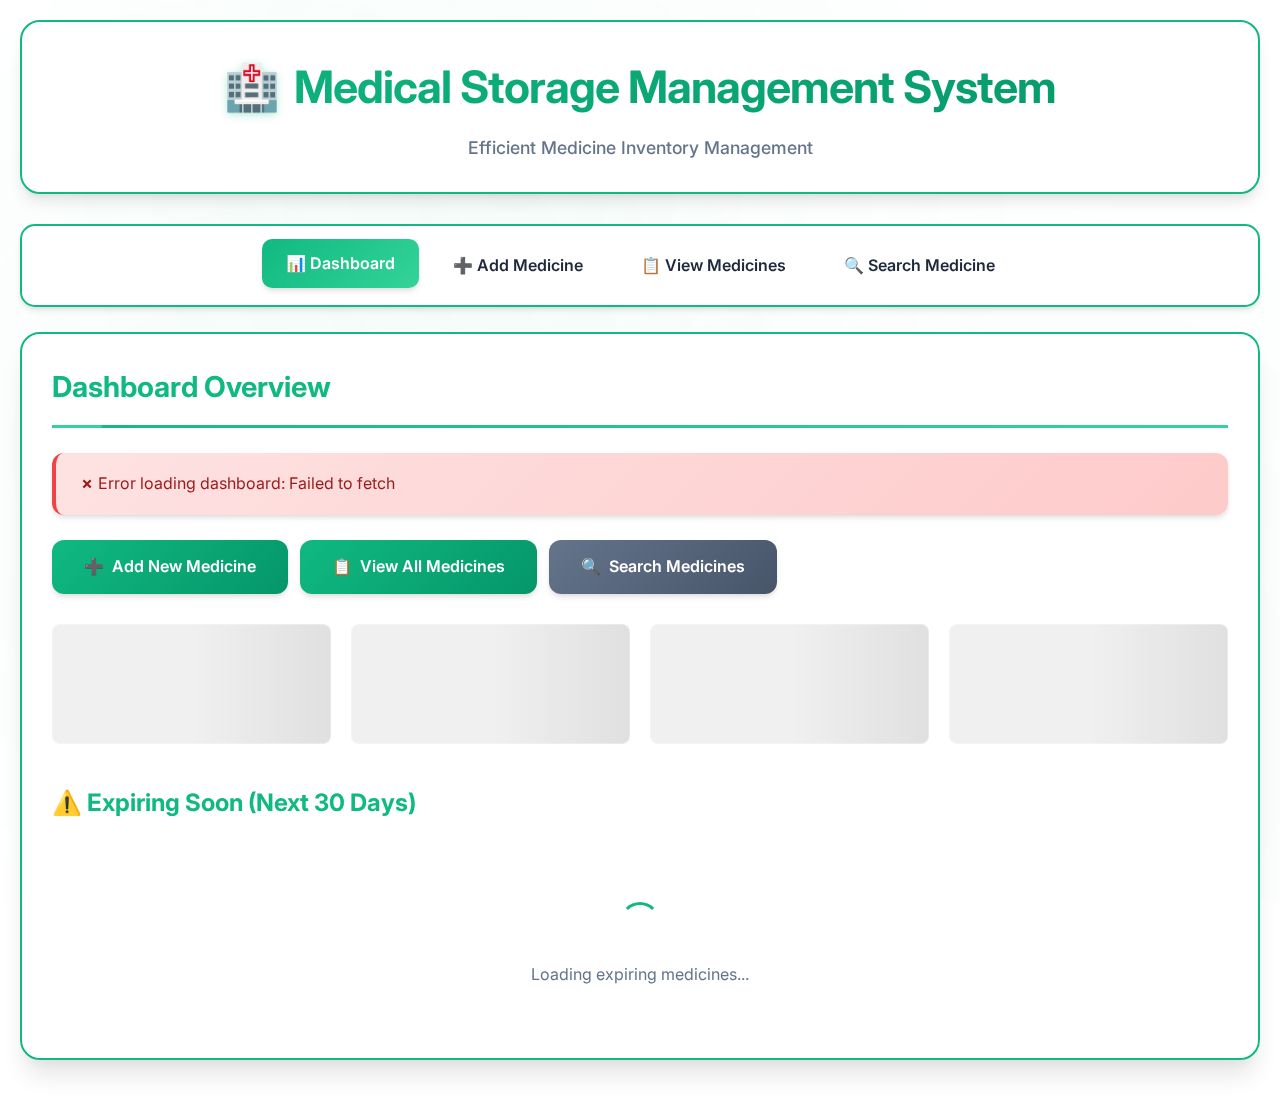
<file: Prototype/Prototype 1/frontend/index.html>
<!DOCTYPE html>
<html lang="en">
<head>
    <meta charset="UTF-8">
    <meta name="viewport" content="width=device-width, initial-scale=1.0">
    <title>Medical Storage Management System - Dashboard</title>
    <link rel="stylesheet" href="css/style.css">
    <link rel="preconnect" href="https://fonts.googleapis.com">
    <link rel="preconnect" href="https://fonts.gstatic.com" crossorigin>
    <link href="https://fonts.googleapis.com/css2?family=Inter:wght@400;500;600;700&display=swap" rel="stylesheet">
</head>
<body>
    <div class="container">
        <header>
            <h1>Medical Storage Management System</h1>
            <p>Efficient Medicine Inventory Management</p>
        </header>

        <nav>
            <ul>
                <li><a href="index.html" class="active">📊 Dashboard</a></li>
                <li><a href="add_medicine.html">➕ Add Medicine</a></li>
                <li><a href="view_medicines.html">📋 View Medicines</a></li>
                <li><a href="search_medicine.html">🔍 Search Medicine</a></li>
            </ul>
        </nav>

        <div class="card">
            <h2>Dashboard Overview</h2>
            <div id="alert" class="alert"></div>
            
            <div class="action-buttons">
                <a href="add_medicine.html" class="btn btn-primary">
                    <span>➕</span> Add New Medicine
                </a>
                <a href="view_medicines.html" class="btn btn-success">
                    <span>📋</span> View All Medicines
                </a>
                <a href="search_medicine.html" class="btn btn-secondary">
                    <span>🔍</span> Search Medicines
                </a>
            </div>

            <div id="stats" style="margin-top: 30px; display: grid; grid-template-columns: repeat(auto-fit, minmax(220px, 1fr)); gap: 20px;">
                <div class="stat-card skeleton" style="height: 120px;"></div>
                <div class="stat-card skeleton" style="height: 120px;"></div>
                <div class="stat-card skeleton" style="height: 120px;"></div>
                <div class="stat-card skeleton" style="height: 120px;"></div>
            </div>

            <div style="margin-top: 40px;">
                <h3 style="color: var(--primary-color); margin-bottom: 20px; font-size: 1.5em; font-weight: 700;">
                    ⚠️ Expiring Soon (Next 30 Days)
                </h3>
                <div id="expiring-medicines">
                    <div class="loading">
                        <div class="spinner"></div>
                        <p>Loading expiring medicines...</p>
                    </div>
                </div>
            </div>
        </div>
    </div>

    <script src="js/app.js"></script>
    <script>
        // Load dashboard statistics with animations
        async function loadDashboard() {
            try {
                const medicines = await fetchMedicines();
                const expiringResponse = await fetch(`${API_BASE_URL}/medicines/expiring?days=30`);
                const expiringMedicines = expiringResponse.ok ? await expiringResponse.json() : [];

                // Calculate statistics
                const totalMedicines = medicines.length;
                const totalQuantity = medicines.reduce((sum, m) => sum + parseInt(m.quantity || 0), 0);
                const totalValue = medicines.reduce((sum, m) => sum + (parseFloat(m.price || 0) * parseInt(m.quantity || 0)), 0);
                const lowStock = medicines.filter(m => parseInt(m.quantity || 0) < 50).length;

                // Display stats with animation
                const statsHTML = `
                    <div class="stat-card" style="animation-delay: 0.1s;">
                        <h3 style="color: var(--primary-color);">${totalMedicines}</h3>
                        <p>Total Medicines</p>
                    </div>
                    <div class="stat-card" style="animation-delay: 0.2s;">
                        <h3 style="color: var(--success-color);">${totalQuantity.toLocaleString()}</h3>
                        <p>Total Quantity</p>
                    </div>
                    <div class="stat-card" style="animation-delay: 0.3s;">
                        <h3 style="color: var(--warning-color);">${formatCurrency(totalValue)}</h3>
                        <p>Inventory Value</p>
                    </div>
                    <div class="stat-card" style="animation-delay: 0.4s;">
                        <h3 style="color: var(--danger-color);">${lowStock}</h3>
                        <p>Low Stock Items</p>
                    </div>
                `;
                
                document.getElementById('stats').innerHTML = statsHTML;

                // Display expiring medicines
                const expiringDiv = document.getElementById('expiring-medicines');
                if (expiringMedicines.length > 0) {
                    expiringDiv.innerHTML = '<div class="table-container">' + 
                        '<table><thead><tr><th>ID</th><th>Name</th><th>Company</th><th>Exp Date</th><th>Days Left</th><th>Quantity</th><th>Actions</th></tr></thead><tbody>';
                    
                    expiringMedicines.forEach((medicine, index) => {
                        const daysUntilExpiry = medicine.days_until_expiry || 0;
                        const expiryClass = daysUntilExpiry < 0 ? 'expired' : 'expiring-soon';
                        
                        expiringDiv.querySelector('tbody').innerHTML += `
                            <tr style="animation-delay: ${index * 0.1}s;">
                                <td>${medicine.medicine_id}</td>
                                <td><strong>${escapeHtml(medicine.name)}</strong></td>
                                <td>${escapeHtml(medicine.company)}</td>
                                <td class="${expiryClass}">${formatDate(medicine.exp_date)}</td>
                                <td class="${expiryClass}">${daysUntilExpiry} days</td>
                                <td>${medicine.quantity}</td>
                                <td>
                                    <button class="btn btn-warning" onclick="editMedicine(${medicine.medicine_id})" style="padding: 6px 12px; font-size: 12px;">Edit</button>
                                </td>
                            </tr>
                        `;
                    });
                    
                    expiringDiv.innerHTML += '</tbody></table></div>';
                } else {
                    expiringDiv.innerHTML = '<div class="empty-state"><p style="padding: 30px; color: var(--success-color); font-size: 1.1em; font-weight: 600;">✅ No medicines expiring in the next 30 days! All good!</p></div>';
                }
            } catch (error) {
                console.error('Error loading dashboard:', error);
                showAlert('Error loading dashboard: ' + error.message, 'error');
            }
        }

        loadDashboard();
    </script>
</body>
</html>
</file>
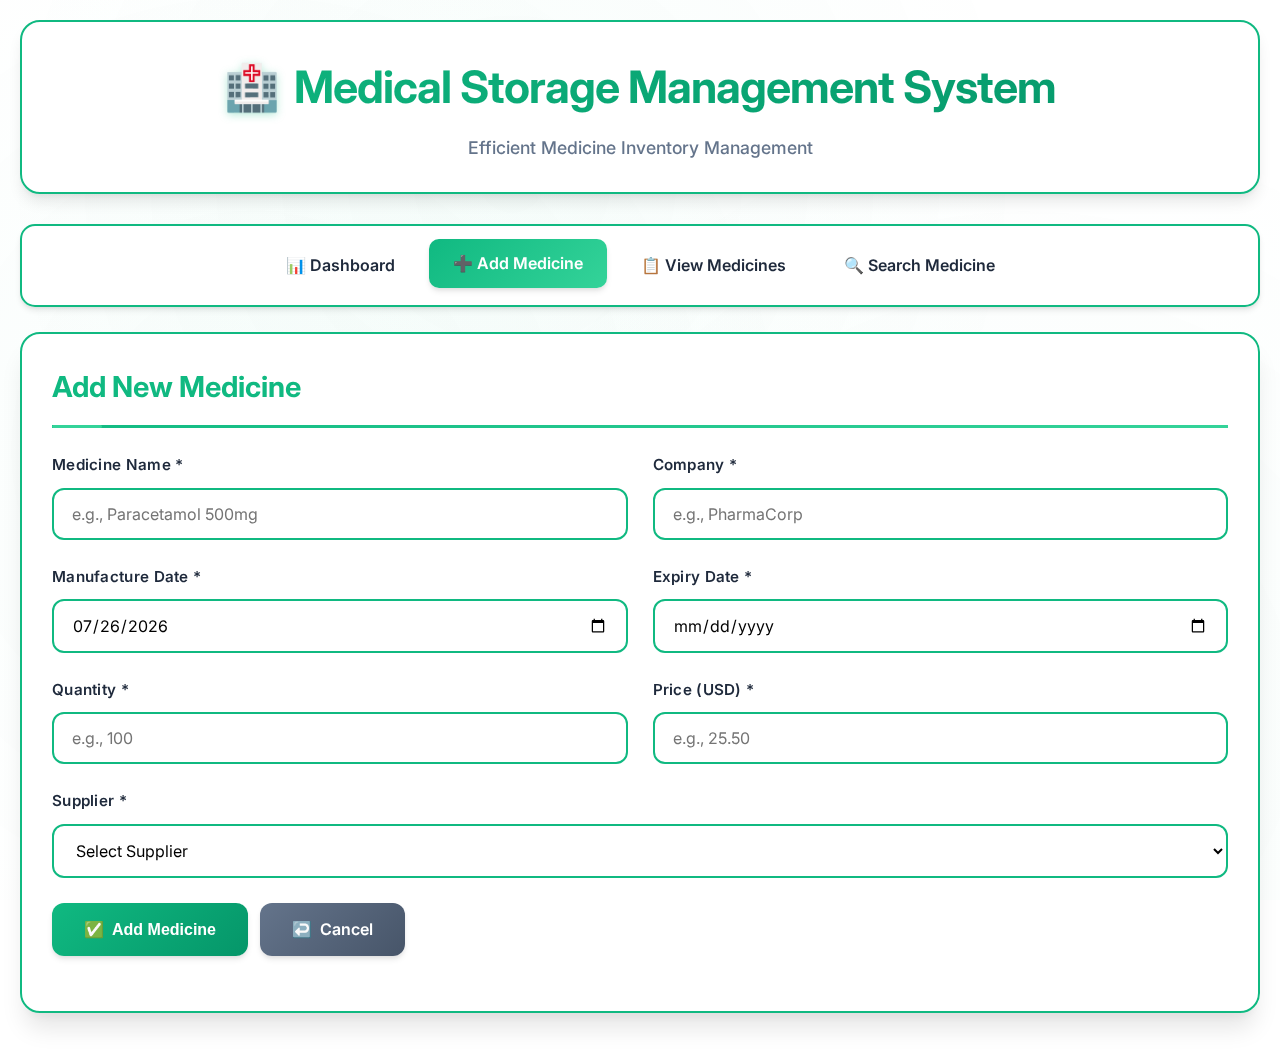
<file: Prototype/Prototype 1/frontend/add_medicine.html>
<!DOCTYPE html>
<html lang="en">
<head>
    <meta charset="UTF-8">
    <meta name="viewport" content="width=device-width, initial-scale=1.0">
    <title>Add Medicine - Medical Storage Management System</title>
    <link rel="stylesheet" href="css/style.css">
    <link rel="preconnect" href="https://fonts.googleapis.com">
    <link rel="preconnect" href="https://fonts.gstatic.com" crossorigin>
    <link href="https://fonts.googleapis.com/css2?family=Inter:wght@400;500;600;700&display=swap" rel="stylesheet">
</head>
<body>
    <div class="container">
        <header>
            <h1>Medical Storage Management System</h1>
            <p>Efficient Medicine Inventory Management</p>
        </header>

        <nav>
            <ul>
                <li><a href="index.html">📊 Dashboard</a></li>
                <li><a href="add_medicine.html" class="active">➕ Add Medicine</a></li>
                <li><a href="view_medicines.html">📋 View Medicines</a></li>
                <li><a href="search_medicine.html">🔍 Search Medicine</a></li>
            </ul>
        </nav>

        <div class="card">
            <h2>Add New Medicine</h2>
            <div id="alert" class="alert"></div>

            <form id="medicineForm">
                <div class="form-row">
                    <div class="form-group">
                        <label for="name">Medicine Name *</label>
                        <input type="text" id="name" name="name" required placeholder="e.g., Paracetamol 500mg">
                    </div>
                    <div class="form-group">
                        <label for="company">Company *</label>
                        <input type="text" id="company" name="company" required placeholder="e.g., PharmaCorp">
                    </div>
                </div>

                <div class="form-row">
                    <div class="form-group">
                        <label for="mfg_date">Manufacture Date *</label>
                        <input type="date" id="mfg_date" name="mfg_date" required>
                    </div>
                    <div class="form-group">
                        <label for="exp_date">Expiry Date *</label>
                        <input type="date" id="exp_date" name="exp_date" required>
                    </div>
                </div>

                <div class="form-row">
                    <div class="form-group">
                        <label for="quantity">Quantity *</label>
                        <input type="number" id="quantity" name="quantity" min="0" required placeholder="e.g., 100">
                    </div>
                    <div class="form-group">
                        <label for="price">Price (USD) *</label>
                        <input type="number" id="price" name="price" min="0" step="0.01" required placeholder="e.g., 25.50">
                    </div>
                </div>

                <div class="form-group">
                    <label for="supplier_id">Supplier *</label>
                    <select id="supplier_id" name="supplier_id" required>
                        <option value="">Loading suppliers...</option>
                    </select>
                </div>

                <div class="action-buttons">
                    <button type="submit" class="btn btn-primary" id="submitBtn">
                        <span>✅</span> Add Medicine
                    </button>
                    <a href="view_medicines.html" class="btn btn-secondary">
                        <span>↩️</span> Cancel
                    </a>
                </div>
            </form>
        </div>
    </div>

    <script src="js/app.js"></script>
    <script>
        const supplierSelect = document.getElementById('supplier_id');
        const submitBtn = document.getElementById('submitBtn');
        
        // Load suppliers on page load
        populateSupplierDropdown(supplierSelect);

        // Set today's date as default for manufacture date
        const today = new Date().toISOString().split('T')[0];
        document.getElementById('mfg_date').max = today;
        document.getElementById('mfg_date').valueAsDate = new Date();
        
        // Set minimum expiry date
        const tomorrow = new Date();
        tomorrow.setDate(tomorrow.getDate() + 1);
        document.getElementById('exp_date').min = tomorrow.toISOString().split('T')[0];

        // Handle form submission
        document.getElementById('medicineForm').addEventListener('submit', async (e) => {
            e.preventDefault();
            
            if (!validateMedicineForm(e.target)) {
                return;
            }

            const originalBtnHTML = submitBtn.innerHTML;
            submitBtn.innerHTML = '<span>⏳</span> Adding...';
            submitBtn.disabled = true;

            const formData = {
                name: document.getElementById('name').value.trim(),
                company: document.getElementById('company').value.trim(),
                mfg_date: document.getElementById('mfg_date').value,
                exp_date: document.getElementById('exp_date').value,
                quantity: parseInt(document.getElementById('quantity').value),
                price: parseFloat(document.getElementById('price').value),
                supplier_id: parseInt(document.getElementById('supplier_id').value)
            };

            try {
                await addMedicine(formData);
                showAlert('Medicine added successfully!', 'success');
                e.target.reset();
                setTimeout(() => {
                    window.location.href = 'view_medicines.html';
                }, 1500);
            } catch (error) {
                showAlert('Error: ' + error.message, 'error');
                submitBtn.innerHTML = originalBtnHTML;
                submitBtn.disabled = false;
            }
        });
    </script>
</body>
</html>
</file>
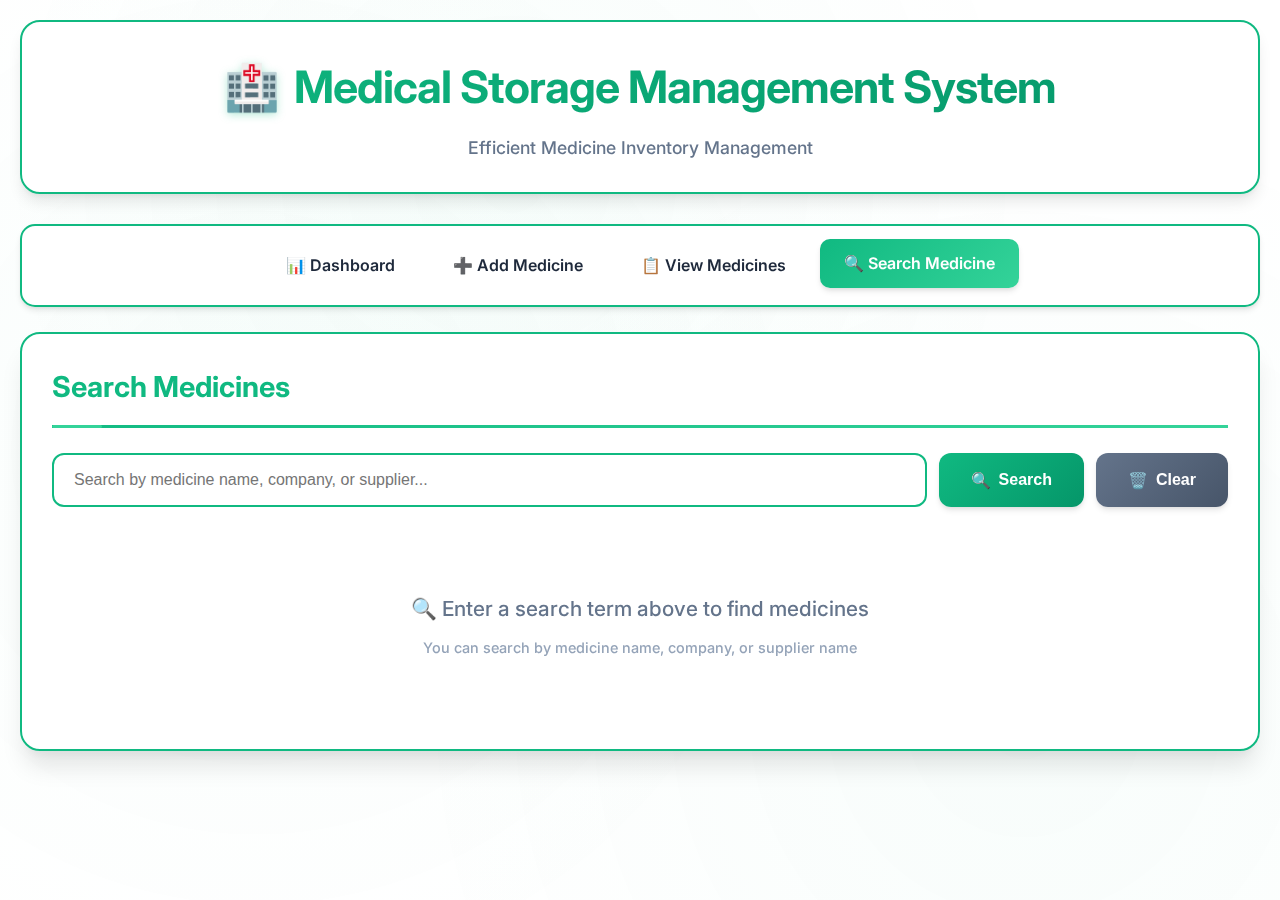
<file: Prototype/Prototype 1/frontend/search_medicine.html>
<!DOCTYPE html>
<html lang="en">
<head>
    <meta charset="UTF-8">
    <meta name="viewport" content="width=device-width, initial-scale=1.0">
    <title>Search Medicine - Medical Storage Management System</title>
    <link rel="stylesheet" href="css/style.css">
    <link rel="preconnect" href="https://fonts.googleapis.com">
    <link rel="preconnect" href="https://fonts.gstatic.com" crossorigin>
    <link href="https://fonts.googleapis.com/css2?family=Inter:wght@400;500;600;700&display=swap" rel="stylesheet">
</head>
<body>
    <div class="container">
        <header>
            <h1>Medical Storage Management System</h1>
            <p>Efficient Medicine Inventory Management</p>
        </header>

        <nav>
            <ul>
                <li><a href="index.html">📊 Dashboard</a></li>
                <li><a href="add_medicine.html">➕ Add Medicine</a></li>
                <li><a href="view_medicines.html">📋 View Medicines</a></li>
                <li><a href="search_medicine.html" class="active">🔍 Search Medicine</a></li>
            </ul>
        </nav>

        <div class="card">
            <h2>Search Medicines</h2>
            <div id="alert" class="alert"></div>

            <div class="search-box">
                <input type="text" id="searchInput" placeholder="Search by medicine name, company, or supplier..." onkeyup="handleSearch()">
                <button onclick="performSearch()" class="btn btn-primary" id="searchBtn">
                    <span>🔍</span> Search
                </button>
                <button onclick="clearSearch()" class="btn btn-secondary">
                    <span>🗑️</span> Clear
                </button>
            </div>

            <div id="search-results">
                <div class="empty-state">
                    <p>🔍 Enter a search term above to find medicines</p>
                    <p style="font-size: 0.9em; margin-top: 10px; color: #94a3b8;">You can search by medicine name, company, or supplier name</p>
                </div>
            </div>
        </div>
    </div>

    <script src="js/app.js"></script>
    <script>
        let searchTimeout;
        
        function handleSearch() {
            const input = document.getElementById('searchInput');
            
            // Clear previous timeout
            clearTimeout(searchTimeout);
            
            // Wait for user to stop typing (500ms delay)
            searchTimeout = setTimeout(() => {
                if (input.value.trim().length >= 2) {
                    performSearch();
                } else if (input.value.trim().length === 0) {
                    clearSearch();
                }
            }, 500);
        }

        async function performSearch() {
            const query = document.getElementById('searchInput').value.trim();
            const resultsDiv = document.getElementById('search-results');
            const searchBtn = document.getElementById('searchBtn');

            if (!query) {
                resultsDiv.innerHTML = `
                    <div class="empty-state">
                        <p>🔍 Enter a search term to find medicines</p>
                    </div>
                `;
                return;
            }

            const originalBtnHTML = searchBtn.innerHTML;
            searchBtn.innerHTML = '<span>⏳</span> Searching...';
            searchBtn.disabled = true;

            try {
                showLoading('search-results');
                const medicines = await searchMedicines(query);
                
                if (medicines.length === 0) {
                    resultsDiv.innerHTML = `
                        <div class="empty-state">
                            <p>📭 No medicines found for "${escapeHtml(query)}"</p>
                            <p style="font-size: 0.9em; margin-top: 10px; color: #94a3b8;">Try a different search term</p>
                        </div>
                    `;
                } else {
                    renderMedicineTable(medicines, 'search-results');
                    showAlert(`Found ${medicines.length} medicine(s)`, 'success');
                }
            } catch (error) {
                resultsDiv.innerHTML = `
                    <div class="empty-state">
                        <p>❌ Error searching medicines. Please try again.</p>
                    </div>
                `;
            } finally {
                searchBtn.innerHTML = originalBtnHTML;
                searchBtn.disabled = false;
            }
        }

        function clearSearch() {
            document.getElementById('searchInput').value = '';
            document.getElementById('search-results').innerHTML = `
                <div class="empty-state">
                    <p>🔍 Enter a search term above to find medicines</p>
                    <p style="font-size: 0.9em; margin-top: 10px; color: #94a3b8;">You can search by medicine name, company, or supplier name</p>
                </div>
            `;
        }

        // Allow Enter key to trigger search
        document.getElementById('searchInput').addEventListener('keypress', function(e) {
            if (e.key === 'Enter') {
                e.preventDefault();
                performSearch();
            }
        });
    </script>
</body>
</html>
</file>
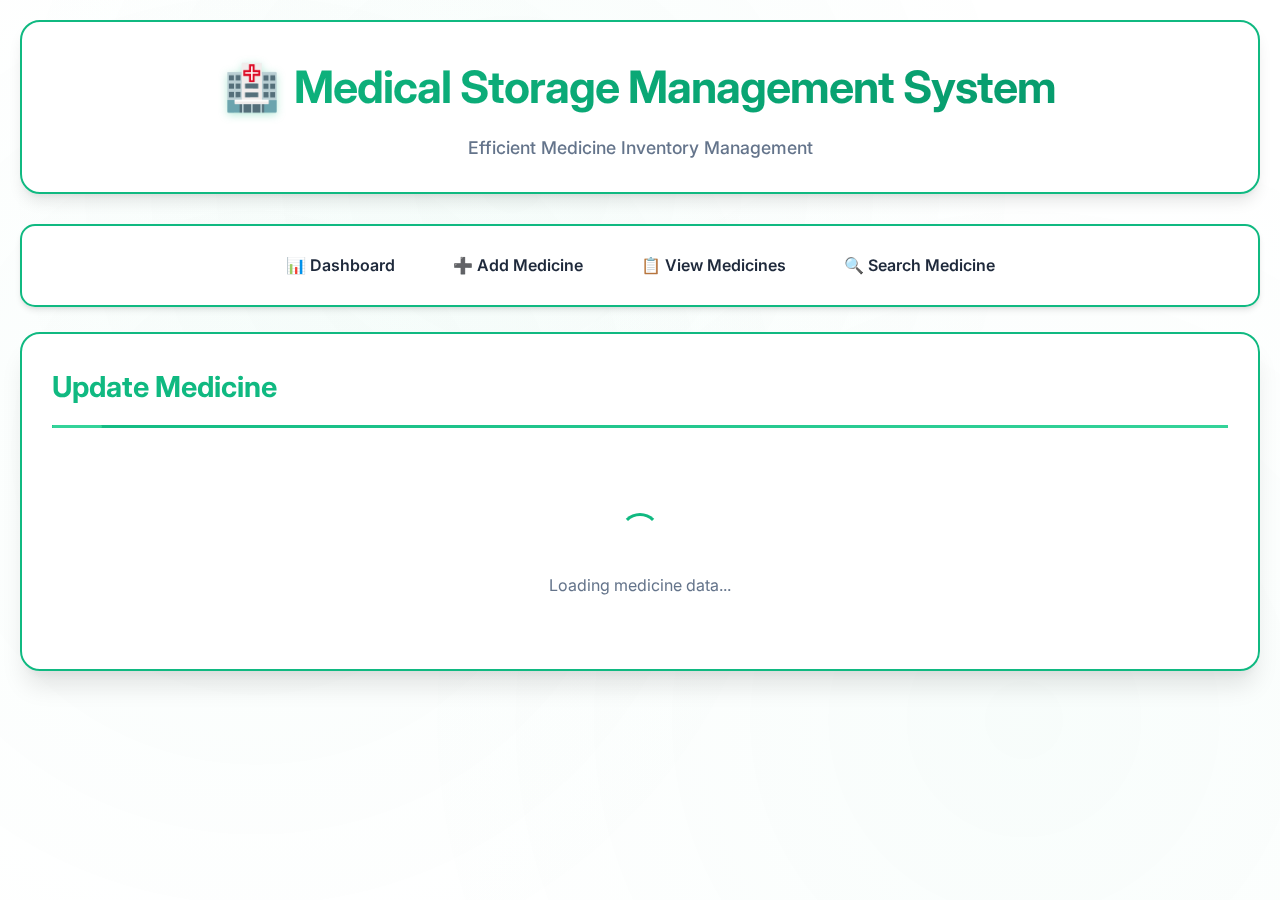
<file: Prototype/Prototype 1/frontend/update_medicine.html>
<!DOCTYPE html>
<html lang="en">
<head>
    <meta charset="UTF-8">
    <meta name="viewport" content="width=device-width, initial-scale=1.0">
    <title>Update Medicine - Medical Storage Management System</title>
    <link rel="stylesheet" href="css/style.css">
    <link rel="preconnect" href="https://fonts.googleapis.com">
    <link rel="preconnect" href="https://fonts.gstatic.com" crossorigin>
    <link href="https://fonts.googleapis.com/css2?family=Inter:wght@400;500;600;700&display=swap" rel="stylesheet">
</head>
<body>
    <div class="container">
        <header>
            <h1>Medical Storage Management System</h1>
            <p>Efficient Medicine Inventory Management</p>
        </header>

        <nav>
            <ul>
                <li><a href="index.html">📊 Dashboard</a></li>
                <li><a href="add_medicine.html">➕ Add Medicine</a></li>
                <li><a href="view_medicines.html">📋 View Medicines</a></li>
                <li><a href="search_medicine.html">🔍 Search Medicine</a></li>
            </ul>
        </nav>

        <div class="card">
            <h2>Update Medicine</h2>
            <div id="alert" class="alert"></div>

            <div id="loading" class="loading">
                <div class="spinner"></div>
                <p>Loading medicine data...</p>
            </div>

            <form id="medicineForm" style="display: none;">
                <div class="form-row">
                    <div class="form-group">
                        <label for="name">Medicine Name *</label>
                        <input type="text" id="name" name="name" required placeholder="e.g., Paracetamol 500mg">
                    </div>
                    <div class="form-group">
                        <label for="company">Company *</label>
                        <input type="text" id="company" name="company" required placeholder="e.g., PharmaCorp">
                    </div>
                </div>

                <div class="form-row">
                    <div class="form-group">
                        <label for="mfg_date">Manufacture Date *</label>
                        <input type="date" id="mfg_date" name="mfg_date" required>
                    </div>
                    <div class="form-group">
                        <label for="exp_date">Expiry Date *</label>
                        <input type="date" id="exp_date" name="exp_date" required>
                    </div>
                </div>

                <div class="form-row">
                    <div class="form-group">
                        <label for="quantity">Quantity *</label>
                        <input type="number" id="quantity" name="quantity" min="0" required placeholder="e.g., 100">
                    </div>
                    <div class="form-group">
                        <label for="price">Price (USD) *</label>
                        <input type="number" id="price" name="price" min="0" step="0.01" required placeholder="e.g., 25.50">
                    </div>
                </div>

                <div class="form-group">
                    <label for="supplier_id">Supplier *</label>
                    <select id="supplier_id" name="supplier_id" required>
                        <option value="">Loading suppliers...</option>
                    </select>
                </div>

                <div class="action-buttons">
                    <button type="submit" class="btn btn-primary" id="submitBtn">
                        <span>💾</span> Update Medicine
                    </button>
                    <a href="view_medicines.html" class="btn btn-secondary">
                        <span>↩️</span> Cancel
                    </a>
                </div>
            </form>
        </div>
    </div>

    <script src="js/app.js"></script>
    <script>
        // Get medicine ID from URL parameter
        const urlParams = new URLSearchParams(window.location.search);
        const medicineId = urlParams.get('id');

        if (!medicineId) {
            document.getElementById('loading').innerHTML = '<div class="empty-state"><p style="color: var(--danger-color); font-weight: 600;">❌ Error: No medicine ID provided</p><p>Please select a medicine to edit.</p></div>';
        } else {
            const supplierSelect = document.getElementById('supplier_id');
            const submitBtn = document.getElementById('submitBtn');
            
            // Load suppliers and medicine data
            async function loadMedicineData() {
                try {
                    // Load suppliers first
                    await populateSupplierDropdown(supplierSelect);
                    
                    // Load medicine data
                    const medicine = await fetchMedicine(medicineId);
                    if (medicine) {
                        // Populate form fields
                        document.getElementById('name').value = medicine.name;
                        document.getElementById('company').value = medicine.company;
                        document.getElementById('mfg_date').value = medicine.mfg_date;
                        document.getElementById('exp_date').value = medicine.exp_date;
                        document.getElementById('quantity').value = medicine.quantity;
                        document.getElementById('price').value = medicine.price;
                        document.getElementById('supplier_id').value = medicine.supplier_id;
                        
                        // Set date constraints
                        document.getElementById('exp_date').min = medicine.mfg_date;
                        
                        // Show form with animation
                        document.getElementById('loading').style.display = 'none';
                        document.getElementById('medicineForm').style.display = 'block';
                        
                        // Focus on first field
                        document.getElementById('name').focus();
                    } else {
                        document.getElementById('loading').innerHTML = '<div class="empty-state"><p style="color: var(--danger-color); font-weight: 600;">❌ Error: Medicine not found</p><p>The medicine you're trying to edit doesn't exist.</p></div>';
                    }
                } catch (error) {
                    document.getElementById('loading').innerHTML = `<div class="empty-state"><p style="color: var(--danger-color); font-weight: 600;">❌ Error: ${error.message}</p><p>Please try again or go back to view medicines.</p></div>`;
                }
            }

            loadMedicineData();

            // Handle form submission
            document.getElementById('medicineForm').addEventListener('submit', async (e) => {
                e.preventDefault();
                
                if (!validateMedicineForm(e.target)) {
                    return;
                }

                const originalBtnHTML = submitBtn.innerHTML;
                submitBtn.innerHTML = '<span>⏳</span> Updating...';
                submitBtn.disabled = true;

                const formData = {
                    name: document.getElementById('name').value.trim(),
                    company: document.getElementById('company').value.trim(),
                    mfg_date: document.getElementById('mfg_date').value,
                    exp_date: document.getElementById('exp_date').value,
                    quantity: parseInt(document.getElementById('quantity').value),
                    price: parseFloat(document.getElementById('price').value),
                    supplier_id: parseInt(document.getElementById('supplier_id').value)
                };

                try {
                    await updateMedicine(medicineId, formData);
                    showAlert('Medicine updated successfully!', 'success');
                    setTimeout(() => {
                        window.location.href = 'view_medicines.html';
                    }, 1500);
                } catch (error) {
                    showAlert('Error: ' + error.message, 'error');
                    submitBtn.innerHTML = originalBtnHTML;
                    submitBtn.disabled = false;
                }
            });
        }
    </script>
</body>
</html>
</file>
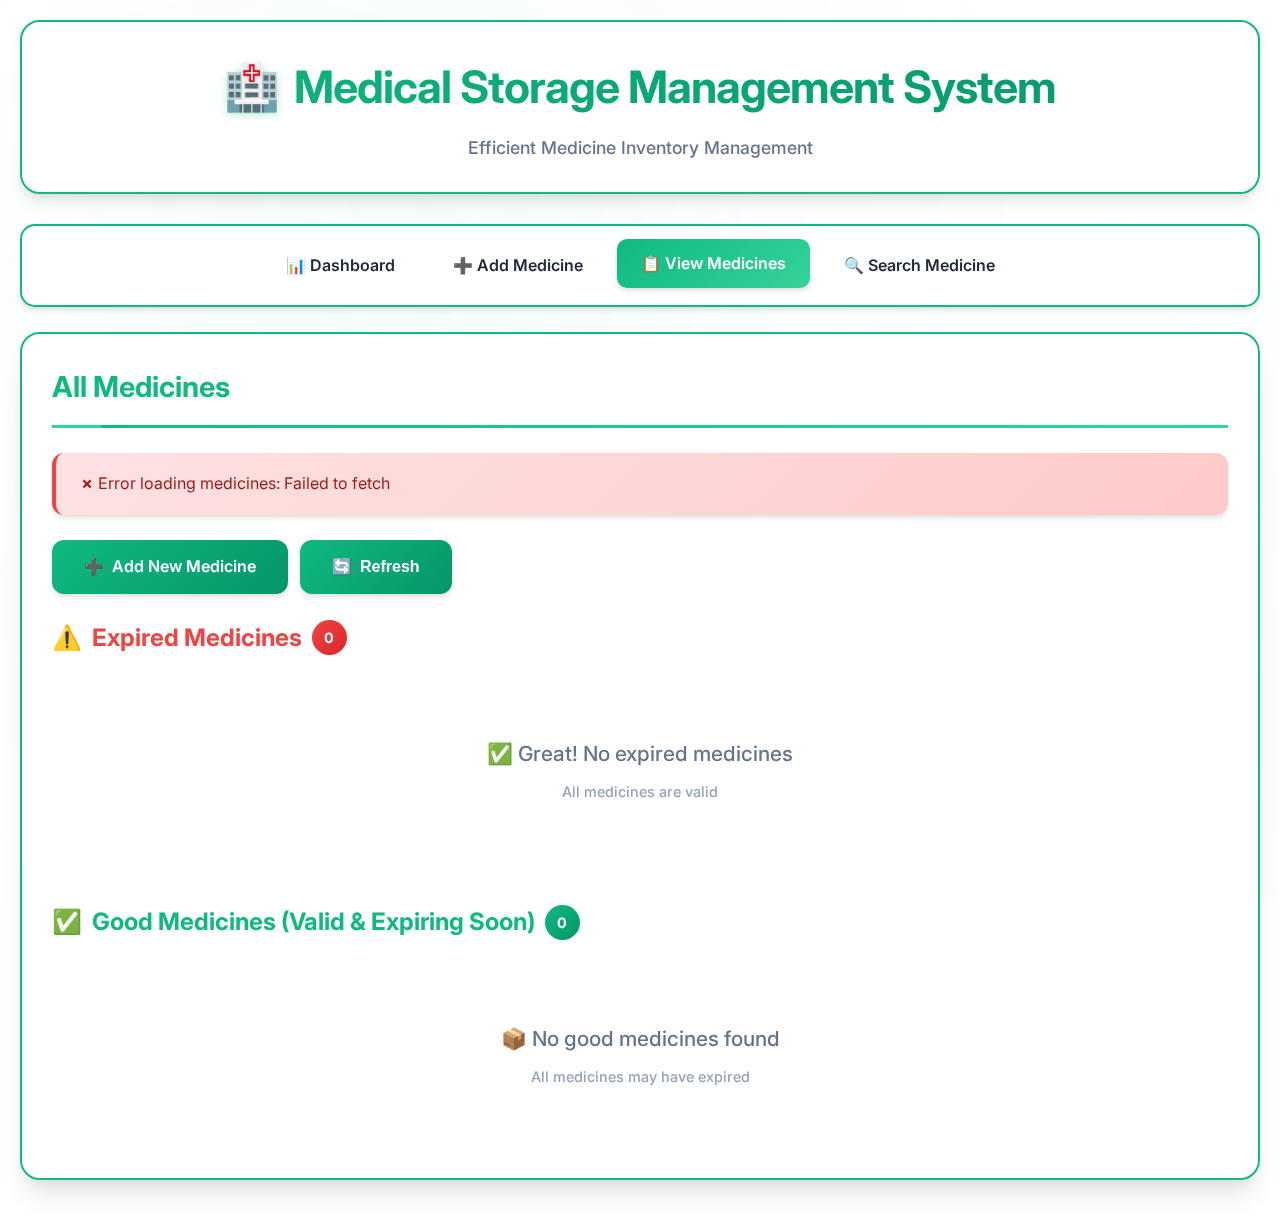
<file: Prototype/Prototype 1/frontend/view_medicines.html>
<!DOCTYPE html>
<html lang="en">
<head>
    <meta charset="UTF-8">
    <meta name="viewport" content="width=device-width, initial-scale=1.0">
    <title>View Medicines - Medical Storage Management System</title>
    <link rel="stylesheet" href="css/style.css">
    <link rel="preconnect" href="https://fonts.googleapis.com">
    <link rel="preconnect" href="https://fonts.gstatic.com" crossorigin>
    <link href="https://fonts.googleapis.com/css2?family=Inter:wght@400;500;600;700&display=swap" rel="stylesheet">
</head>
<body>
    <div class="container">
        <header>
            <h1>Medical Storage Management System</h1>
            <p>Efficient Medicine Inventory Management</p>
        </header>

        <nav>
            <ul>
                <li><a href="index.html">📊 Dashboard</a></li>
                <li><a href="add_medicine.html">➕ Add Medicine</a></li>
                <li><a href="view_medicines.html" class="active">📋 View Medicines</a></li>
                <li><a href="search_medicine.html">🔍 Search Medicine</a></li>
            </ul>
        </nav>

        <div class="card">
            <h2>All Medicines</h2>
            <div id="alert" class="alert"></div>
            
            <div class="action-buttons" style="margin-bottom: 25px;">
                <a href="add_medicine.html" class="btn btn-primary">
                    <span>➕</span> Add New Medicine
                </a>
                <button onclick="loadMedicines()" class="btn btn-success" id="refreshBtn">
                    <span>🔄</span> Refresh
                </button>
            </div>

            <!-- Expired Medicines Section -->
            <div style="margin-bottom: 40px;">
                <h3 style="color: var(--danger-color); margin-bottom: 20px; font-size: 1.5em; font-weight: 700; display: flex; align-items: center; gap: 10px;">
                    <span>⚠️</span> Expired Medicines 
                    <span id="expired-count" class="badge badge-danger" style="font-size: 0.6em; padding: 6px 12px;">0</span>
                </h3>
                <div id="expired-medicines-table">
                    <div class="loading">
                        <div class="spinner"></div>
                        <p>Loading expired medicines...</p>
                    </div>
                </div>
            </div>

            <!-- Good Medicines Section -->
            <div style="margin-top: 40px;">
                <h3 style="color: var(--success-color); margin-bottom: 20px; font-size: 1.5em; font-weight: 700; display: flex; align-items: center; gap: 10px;">
                    <span>✅</span> Good Medicines (Valid & Expiring Soon)
                    <span id="good-count" class="badge badge-success" style="font-size: 0.6em; padding: 6px 12px;">0</span>
                </h3>
                <div id="good-medicines-table">
                    <div class="loading">
                        <div class="spinner"></div>
                        <p>Loading good medicines...</p>
                    </div>
                </div>
            </div>
        </div>
    </div>

    <script src="js/app.js"></script>
    <script>
        async function loadMedicines() {
            const refreshBtn = document.getElementById('refreshBtn');
            const originalHTML = refreshBtn.innerHTML;
            
            // Show loading state on button
            refreshBtn.innerHTML = '<span>⏳</span> Loading...';
            refreshBtn.disabled = true;
            
            try {
                // Show loading for both tables
                showLoading('expired-medicines-table');
                showLoading('good-medicines-table');
                
                const medicines = await fetchMedicines();
                
                // Categorize medicines
                const expiredMedicines = [];
                const goodMedicines = [];
                
                medicines.forEach(medicine => {
                    const expiryStatus = checkExpiryStatus(medicine.exp_date);
                    if (expiryStatus.status === 'expired') {
                        expiredMedicines.push(medicine);
                    } else {
                        goodMedicines.push(medicine);
                    }
                });
                
                // Render both tables
                renderMedicineTable(expiredMedicines, 'expired-medicines-table', true);
                renderMedicineTable(goodMedicines, 'good-medicines-table', false);
                
                // Update counts
                document.getElementById('expired-count').textContent = expiredMedicines.length;
                document.getElementById('good-count').textContent = goodMedicines.length;
                
                if (medicines.length > 0) {
                    showAlert(`Loaded ${medicines.length} medicine(s): ${expiredMedicines.length} expired, ${goodMedicines.length} good`, 'success');
                }
            } catch (error) {
                console.error('Error loading medicines:', error);
                document.getElementById('expired-medicines-table').innerHTML = 
                    '<div class="empty-state"><p>❌ Error loading medicines. Please try again.</p></div>';
                document.getElementById('good-medicines-table').innerHTML = 
                    '<div class="empty-state"><p>❌ Error loading medicines. Please try again.</p></div>';
            } finally {
                refreshBtn.innerHTML = originalHTML;
                refreshBtn.disabled = false;
            }
        }

        // Load medicines on page load
        loadMedicines();
    </script>
</body>
</html>
</file>
<file: Prototype/Prototype 1/frontend/css/style.css>
/* Medical Storage Management System - Enhanced Modern Stylesheet */

:root {
    --primary-color: #10b981;
    --primary-dark: #059669;
    --secondary-color: #34d399;
    --success-color: #10b981;
    --danger-color: #ef4444;
    --warning-color: #f59e0b;
    --info-color: #3b82f6;
    --light-bg: #f0fdf4;
    --dark-text: #1e293b;
    --border-color: #d1fae5;
    --shadow-sm: 0 1px 2px 0 rgba(0, 0, 0, 0.05);
    --shadow: 0 4px 6px -1px rgba(0, 0, 0, 0.1), 0 2px 4px -1px rgba(0, 0, 0, 0.06);
    --shadow-lg: 0 10px 15px -3px rgba(0, 0, 0, 0.1), 0 4px 6px -2px rgba(0, 0, 0, 0.05);
    --shadow-xl: 0 20px 25px -5px rgba(0, 0, 0, 0.1), 0 10px 10px -5px rgba(0, 0, 0, 0.04);
}

* {
    margin: 0;
    padding: 0;
    box-sizing: border-box;
}

body {
    font-family: 'Inter', 'Segoe UI', -apple-system, BlinkMacSystemFont, sans-serif;
    background: #ffffff;
    background-attachment: fixed;
    min-height: 100vh;
    color: var(--dark-text);
    line-height: 1.6;
    -webkit-font-smoothing: antialiased;
    -moz-osx-font-smoothing: grayscale;
}

/* Subtle background pattern for white background */
body::before {
    content: '';
    position: fixed;
    top: 0;
    left: 0;
    width: 100%;
    height: 100%;
    background-image: 
        radial-gradient(circle at 20% 50%, rgba(16, 185, 129, 0.03) 0%, transparent 50%),
        radial-gradient(circle at 80% 80%, rgba(16, 185, 129, 0.03) 0%, transparent 50%),
        radial-gradient(circle at 40% 20%, rgba(16, 185, 129, 0.03) 0%, transparent 50%);
    animation: float 20s ease-in-out infinite;
    pointer-events: none;
    z-index: 0;
}

@keyframes float {
    0%, 100% { transform: translateY(0px) translateX(0px); }
    33% { transform: translateY(-20px) translateX(10px); }
    66% { transform: translateY(10px) translateX(-10px); }
}

.container {
    max-width: 1400px;
    margin: 0 auto;
    padding: 20px;
    position: relative;
    z-index: 1;
}

/* Enhanced Header */
header {
    background: rgba(255, 255, 255, 0.95);
    backdrop-filter: blur(10px);
    padding: 30px 0;
    box-shadow: var(--shadow-lg);
    margin-bottom: 30px;
    border-radius: 20px;
    border: 2px solid var(--success-color);
    animation: slideDown 0.5s ease-out;
}

@keyframes slideDown {
    from {
        opacity: 0;
        transform: translateY(-20px);
    }
    to {
        opacity: 1;
        transform: translateY(0);
    }
}

header h1 {
    color: var(--primary-color);
    text-align: center;
    font-size: 2.8em;
    font-weight: 700;
    margin-bottom: 10px;
    background: linear-gradient(135deg, #10b981 0%, #059669 100%);
    -webkit-background-clip: text;
    -webkit-text-fill-color: transparent;
    background-clip: text;
    letter-spacing: -1px;
    display: flex;
    align-items: center;
    justify-content: center;
    gap: 15px;
}

header h1::before {
    content: '🏥';
    font-size: 1em;
    -webkit-text-fill-color: #10b981;
    filter: drop-shadow(0 2px 4px rgba(16, 185, 129, 0.3));
}

header p {
    text-align: center;
    color: #64748b;
    font-size: 1.1em;
    font-weight: 500;
}

/* Enhanced Navigation */
nav {
    background: rgba(255, 255, 255, 0.95);
    backdrop-filter: blur(10px);
    padding: 15px;
    border-radius: 15px;
    margin-bottom: 25px;
    box-shadow: var(--shadow);
    border: 2px solid var(--success-color);
}

nav ul {
    list-style: none;
    display: flex;
    justify-content: center;
    flex-wrap: wrap;
    gap: 10px;
}

nav ul li a {
    color: var(--dark-text);
    text-decoration: none;
    padding: 12px 24px;
    border-radius: 10px;
    transition: all 0.3s cubic-bezier(0.4, 0, 0.2, 1);
    display: block;
    font-weight: 600;
    position: relative;
    overflow: hidden;
}

nav ul li a::before {
    content: '';
    position: absolute;
    top: 0;
    left: -100%;
    width: 100%;
    height: 100%;
    background: linear-gradient(135deg, #10b981, #34d399);
    transition: left 0.3s ease;
    z-index: -1;
}

nav ul li a:hover::before,
nav ul li a.active::before {
    left: 0;
}

nav ul li a:hover,
nav ul li a.active {
    color: white;
    transform: translateY(-2px);
    box-shadow: var(--shadow);
}

/* Enhanced Cards */
.card {
    background: rgba(255, 255, 255, 0.95);
    backdrop-filter: blur(10px);
    border-radius: 20px;
    padding: 30px;
    margin-bottom: 25px;
    box-shadow: var(--shadow-xl);
    border: 2px solid var(--success-color);
    transition: all 0.3s cubic-bezier(0.4, 0, 0.2, 1);
    animation: fadeInUp 0.6s ease-out;
}

@keyframes fadeInUp {
    from {
        opacity: 0;
        transform: translateY(20px);
    }
    to {
        opacity: 1;
        transform: translateY(0);
    }
}

.card:hover {
    transform: translateY(-5px);
    box-shadow: var(--shadow-xl);
}

.card h2 {
    color: var(--primary-color);
    margin-bottom: 25px;
    font-size: 1.8em;
    font-weight: 700;
    border-bottom: 3px solid;
    border-image: linear-gradient(135deg, #10b981, #34d399) 1;
    padding-bottom: 15px;
    position: relative;
}

.card h2::after {
    content: '';
    position: absolute;
    bottom: -3px;
    left: 0;
    width: 50px;
    height: 3px;
    background: #34d399;
    border-radius: 2px;
}

/* Statistics Cards */
.stat-card {
    background: linear-gradient(135deg, rgba(255, 255, 255, 0.9), rgba(255, 255, 255, 0.7));
    border-radius: 15px;
    padding: 25px;
    text-align: center;
    transition: all 0.3s cubic-bezier(0.4, 0, 0.2, 1);
    border: 1px solid rgba(255, 255, 255, 0.3);
    position: relative;
    overflow: hidden;
}

.stat-card::before {
    content: '';
    position: absolute;
    top: 0;
    left: 0;
    right: 0;
    height: 4px;
    background: linear-gradient(90deg, #10b981, #34d399);
    transform: scaleX(0);
    transition: transform 0.3s ease;
}

.stat-card:hover::before {
    transform: scaleX(1);
}

.stat-card:hover {
    transform: translateY(-8px) scale(1.02);
    box-shadow: var(--shadow-lg);
}

.stat-card h3 {
    font-size: 2.5em;
    font-weight: 700;
    margin-bottom: 8px;
    background: linear-gradient(135deg, #10b981, #34d399);
    -webkit-background-clip: text;
    -webkit-text-fill-color: transparent;
    background-clip: text;
}

.stat-card p {
    color: #64748b;
    font-weight: 600;
    font-size: 0.95em;
    text-transform: uppercase;
    letter-spacing: 0.5px;
}

/* Enhanced Forms */
.form-group {
    margin-bottom: 25px;
    animation: fadeIn 0.5s ease-out;
}

@keyframes fadeIn {
    from { opacity: 0; }
    to { opacity: 1; }
}

.form-group label {
    display: block;
    margin-bottom: 10px;
    color: var(--dark-text);
    font-weight: 600;
    font-size: 0.95em;
    letter-spacing: 0.3px;
}

.form-group input,
.form-group select,
.form-group textarea {
    width: 100%;
    padding: 14px 18px;
    border: 2px solid var(--success-color);
    border-radius: 12px;
    font-size: 16px;
    transition: all 0.3s cubic-bezier(0.4, 0, 0.2, 1);
    background: white;
    font-family: inherit;
}

.form-group input:focus,
.form-group select:focus,
.form-group textarea:focus {
    outline: none;
    border-color: #10b981;
    box-shadow: 0 0 0 3px rgba(16, 185, 129, 0.1);
    transform: translateY(-2px);
}

.form-row {
    display: grid;
    grid-template-columns: repeat(auto-fit, minmax(280px, 1fr));
    gap: 25px;
}

/* Enhanced Buttons */
.btn {
    padding: 14px 32px;
    border: none;
    border-radius: 12px;
    font-size: 16px;
    font-weight: 600;
    cursor: pointer;
    transition: all 0.3s cubic-bezier(0.4, 0, 0.2, 1);
    text-decoration: none;
    display: inline-flex;
    align-items: center;
    justify-content: center;
    gap: 8px;
    position: relative;
    overflow: hidden;
    box-shadow: var(--shadow);
}

.btn::before {
    content: '';
    position: absolute;
    top: 50%;
    left: 50%;
    width: 0;
    height: 0;
    border-radius: 50%;
    background: rgba(255, 255, 255, 0.3);
    transform: translate(-50%, -50%);
    transition: width 0.6s, height 0.6s;
}

.btn:hover::before {
    width: 300px;
    height: 300px;
}

.btn:active {
    transform: scale(0.98);
}

.btn-primary {
    background: linear-gradient(135deg, #10b981, #059669);
    color: white;
}

.btn-primary:hover {
    transform: translateY(-3px);
    box-shadow: var(--shadow-lg);
}

.btn-success {
    background: linear-gradient(135deg, var(--success-color), #059669);
    color: white;
}

.btn-success:hover {
    transform: translateY(-3px);
    box-shadow: var(--shadow-lg);
}

.btn-danger {
    background: linear-gradient(135deg, var(--danger-color), #dc2626);
    color: white;
}

.btn-danger:hover {
    transform: translateY(-3px);
    box-shadow: var(--shadow-lg);
}

.btn-warning {
    background: linear-gradient(135deg, var(--warning-color), #d97706);
    color: white;
}

.btn-warning:hover {
    transform: translateY(-3px);
    box-shadow: var(--shadow-lg);
}

.btn-secondary {
    background: linear-gradient(135deg, #64748b, #475569);
    color: white;
}

.btn-secondary:hover {
    transform: translateY(-3px);
    box-shadow: var(--shadow-lg);
}

/* Enhanced Search Box */
.search-box {
    display: flex;
    gap: 12px;
    margin-bottom: 25px;
}

.search-box input {
    flex: 1;
    padding: 16px 20px;
    border: 2px solid var(--success-color);
    border-radius: 12px;
    font-size: 16px;
    transition: all 0.3s ease;
    background: white;
}

.search-box input:focus {
    outline: none;
    border-color: #10b981;
    box-shadow: 0 0 0 3px rgba(16, 185, 129, 0.1);
    transform: translateY(-2px);
}

/* Enhanced Table */
.table-container {
    overflow-x: auto;
    overflow-y: visible;
    border-radius: 15px;
    box-shadow: var(--shadow);
    background: white;
    position: relative;
}

/* Default table container border (green) */
.table-container:not(.expired-table):not(.good-table) {
    border: 2px solid var(--success-color);
}

table {
    width: 100%;
    border-collapse: separate;
    border-spacing: 0;
    margin-top: 0;
}

table thead {
    display: table-header-group;
}

table tbody {
    display: table-row-group;
}

table thead tr {
    display: table-row;
}

table th {
    background: linear-gradient(135deg, #10b981, #059669);
    color: white;
    padding: 18px 16px;
    text-align: left;
    font-weight: 600;
    text-transform: uppercase;
    font-size: 0.85em;
    letter-spacing: 0.5px;
    position: sticky;
    top: 0;
    z-index: 10;
    white-space: nowrap;
    min-width: 80px;
    overflow: visible;
}

/* Ensure all header cells are visible */
table thead tr th {
    display: table-cell;
    visibility: visible;
    opacity: 1;
}

table td {
    padding: 16px;
    border-bottom: 1px solid var(--border-color);
    transition: background 0.2s ease;
    white-space: nowrap;
    vertical-align: middle;
    min-width: 80px;
}

/* Ensure all table cells display properly */
table tbody tr td {
    display: table-cell;
    visibility: visible;
}

table td:first-child {
    white-space: normal;
}

table tbody tr {
    transition: all 0.2s ease;
}

table tbody tr:hover {
    background: #f0fdf4;
    transform: scale(1.01);
    box-shadow: 0 2px 8px rgba(16, 185, 129, 0.1);
}

/* Ensure all table cells are properly aligned */
table tbody tr td {
    text-align: left;
}

table tbody tr td:nth-child(1) { /* ID */
    text-align: center;
    font-weight: 600;
}

table tbody tr td:nth-child(6) { /* Quantity */
    text-align: center;
}

table tbody tr td:nth-child(7) { /* Price */
    text-align: right;
}

table tbody tr td:nth-child(9) { /* Actions */
    text-align: center;
}

table tbody tr:last-child td {
    border-bottom: none;
}

/* Expired and Good Table Styling */
.expired-table {
    border: 3px solid var(--danger-color);
    border-radius: 15px;
    overflow-x: auto;
    overflow-y: visible;
    background: #ffe4e4;
    padding: 0;
}

.expired-table table {
    margin: 0;
    width: 100%;
    min-width: 1200px;
    border-collapse: separate;
    border-spacing: 0;
    display: table;
}

.expired-table table thead {
    display: table-header-group;
    position: sticky;
    top: 0;
    z-index: 10;
}

.expired-table table thead tr {
    display: table-row;
}

.expired-table table thead tr th {
    background: linear-gradient(135deg, #ef4444, #dc2626);
    color: white;
    display: table-cell;
    visibility: visible;
    opacity: 1;
    white-space: nowrap;
    padding: 16px 12px;
    text-align: left;
    font-weight: 600;
    font-size: 0.85em;
    text-transform: uppercase;
    letter-spacing: 0.5px;
    border: none;
}

.expired-table table thead tr th:nth-child(1) {
    /* ID column */
    width: 60px;
    min-width: 60px;
    text-align: center;
    border-top-left-radius: 12px;
}

.expired-table table thead tr th:nth-child(2) {
    /* Name */
    width: 150px;
    min-width: 150px;
}

.expired-table table thead tr th:nth-child(3) {
    /* Company */
    width: 130px;
    min-width: 130px;
}

.expired-table table thead tr th:nth-child(4) {
    /* Mfg Date */
    width: 110px;
    min-width: 110px;
}

.expired-table table thead tr th:nth-child(5) {
    /* Expiry Date */
    width: 140px;
    min-width: 140px;
}

.expired-table table thead tr th:nth-child(6) {
    /* Quantity */
    width: 90px;
    min-width: 90px;
    text-align: center;
}

.expired-table table thead tr th:nth-child(7) {
    /* Price */
    width: 90px;
    min-width: 90px;
    text-align: right;
}

.expired-table table thead tr th:nth-child(8) {
    /* Supplier */
    width: 160px;
    min-width: 160px;
}

.expired-table table thead tr th:nth-child(9) {
    /* Actions */
    width: 180px;
    min-width: 180px;
    text-align: center;
    border-top-right-radius: 12px;
}

.expired-table table tbody {
    display: table-row-group;
}

.expired-table table tbody tr {
    background: white;
}

.expired-table table tbody tr:hover {
    background: #fff5f5;
}

.expired-table table tbody tr td {
    display: table-cell;
    visibility: visible;
    padding: 14px 12px;
    border-bottom: 1px solid #fee;
    vertical-align: middle;
}

.good-table {
    border: 3px solid var(--success-color);
    border-radius: 15px;
    overflow-x: auto;
    overflow-y: visible;
    background: white;
    padding: 0;
}

.good-table table {
    margin: 0;
    width: 100%;
    min-width: 1200px;
    border-collapse: separate;
    border-spacing: 0;
    display: table;
}

.good-table table thead {
    display: table-header-group;
    position: sticky;
    top: 0;
    z-index: 10;
}

.good-table table thead tr {
    display: table-row;
}

.good-table table thead tr th {
    background: linear-gradient(135deg, #10b981, #059669);
    color: white;
    display: table-cell;
    visibility: visible;
    opacity: 1;
    white-space: nowrap;
    padding: 16px 12px;
    text-align: left;
    font-weight: 600;
    font-size: 0.85em;
    text-transform: uppercase;
    letter-spacing: 0.5px;
    border: none;
}

.good-table table thead tr th:nth-child(1) {
    /* ID column */
    width: 60px;
    min-width: 60px;
    text-align: center;
    border-top-left-radius: 12px;
}

.good-table table thead tr th:nth-child(2) {
    /* Name */
    width: 150px;
    min-width: 150px;
}

.good-table table thead tr th:nth-child(3) {
    /* Company */
    width: 130px;
    min-width: 130px;
}

.good-table table thead tr th:nth-child(4) {
    /* Mfg Date */
    width: 110px;
    min-width: 110px;
}

.good-table table thead tr th:nth-child(5) {
    /* Expiry Date */
    width: 140px;
    min-width: 140px;
}

.good-table table thead tr th:nth-child(6) {
    /* Quantity */
    width: 90px;
    min-width: 90px;
    text-align: center;
}

.good-table table thead tr th:nth-child(7) {
    /* Price */
    width: 90px;
    min-width: 90px;
    text-align: right;
}

.good-table table thead tr th:nth-child(8) {
    /* Supplier */
    width: 160px;
    min-width: 160px;
}

.good-table table thead tr th:nth-child(9) {
    /* Actions */
    width: 180px;
    min-width: 180px;
    text-align: center;
    border-top-right-radius: 12px;
}

.good-table table tbody {
    display: table-row-group;
}

.good-table table tbody tr {
    background: white;
}

.good-table table tbody tr:hover {
    background: #f0fdf4;
}

.good-table table tbody tr td {
    display: table-cell;
    visibility: visible;
    padding: 14px 12px;
    border-bottom: 1px solid var(--border-color);
    vertical-align: middle;
}

table td .btn {
    padding: 8px 16px;
    font-size: 14px;
    margin-right: 6px;
}

/* Expiry Status */
.expired {
    background: linear-gradient(135deg, #fee2e2, #fecaca) !important;
    color: #991b1b;
    font-weight: 700;
    padding: 4px 12px;
    border-radius: 8px;
    display: inline-block;
}

.expiring-soon {
    background: linear-gradient(135deg, #fef3c7, #fde68a) !important;
    color: #92400e;
    font-weight: 700;
    padding: 4px 12px;
    border-radius: 8px;
    display: inline-block;
}

/* Enhanced Alerts */
.alert {
    padding: 18px 24px;
    border-radius: 12px;
    margin-bottom: 25px;
    display: none;
    animation: slideInRight 0.4s ease-out;
    box-shadow: var(--shadow);
    border-left: 4px solid;
}

@keyframes slideInRight {
    from {
        opacity: 0;
        transform: translateX(100px);
    }
    to {
        opacity: 1;
        transform: translateX(0);
    }
}

.alert.show {
    display: block;
}

.alert-success {
    background: linear-gradient(135deg, #d1fae5, #a7f3d0);
    color: #065f46;
    border-left-color: var(--success-color);
}

.alert-error {
    background: linear-gradient(135deg, #fee2e2, #fecaca);
    color: #991b1b;
    border-left-color: var(--danger-color);
}

.alert-info {
    background: linear-gradient(135deg, #dbeafe, #bfdbfe);
    color: #1e40af;
    border-left-color: var(--info-color);
}

/* Empty State */
.empty-state {
    text-align: center;
    padding: 60px 20px;
    color: #64748b;
}

.empty-state svg {
    width: 120px;
    height: 120px;
    margin-bottom: 20px;
    opacity: 0.5;
}

.empty-state p {
    font-size: 1.2em;
    font-weight: 500;
    margin-top: 15px;
}

.empty-state p:first-child {
    font-size: 1.3em;
    margin-top: 0;
}

/* Action Buttons */
.action-buttons {
    display: flex;
    gap: 12px;
    flex-wrap: wrap;
    margin-bottom: 25px;
}

/* Enhanced Badges */
.badge {
    display: inline-block;
    padding: 6px 12px;
    border-radius: 20px;
    font-size: 0.75em;
    font-weight: 700;
    text-transform: uppercase;
    letter-spacing: 0.5px;
    box-shadow: var(--shadow-sm);
}

.badge-success {
    background: linear-gradient(135deg, var(--success-color), #059669);
    color: white;
}

.badge-warning {
    background: linear-gradient(135deg, var(--warning-color), #d97706);
    color: white;
}

.badge-danger {
    background: linear-gradient(135deg, var(--danger-color), #dc2626);
    color: white;
}

/* Loading Spinner */
.spinner {
    border: 3px solid rgba(255, 255, 255, 0.3);
    border-top: 3px solid #10b981;
    border-radius: 50%;
    width: 40px;
    height: 40px;
    animation: spin 1s linear infinite;
    margin: 20px auto;
}

@keyframes spin {
    0% { transform: rotate(0deg); }
    100% { transform: rotate(360deg); }
}

.loading {
    text-align: center;
    padding: 40px;
    color: #64748b;
}

/* Skeleton Loader */
.skeleton {
    background: linear-gradient(90deg, #f0f0f0 25%, #e0e0e0 50%, #f0f0f0 75%);
    background-size: 200% 100%;
    animation: loading 1.5s ease-in-out infinite;
    border-radius: 8px;
}

@keyframes loading {
    0% { background-position: 200% 0; }
    100% { background-position: -200% 0; }
}

/* Responsive Design */
@media (max-width: 768px) {
    header h1 {
        font-size: 2em;
    }
    
    .form-row {
        grid-template-columns: 1fr;
    }
    
    nav ul {
        flex-direction: column;
    }
    
    nav ul li a {
        text-align: center;
    }
    
    table {
        font-size: 14px;
    }
    
    table th,
    table td {
        padding: 12px 8px;
    }
    
    .card {
        padding: 20px;
    }
    
    .stat-card h3 {
        font-size: 2em;
    }
}

/* Print Styles */
@media print {
    body {
        background: white;
    }
    
    .container {
        max-width: 100%;
    }
    
    nav,
    .action-buttons,
    table td .btn {
        display: none;
    }
    
    .card {
        box-shadow: none;
        border: 1px solid #ddd;
    }
}

/* Scrollbar Styling */
::-webkit-scrollbar {
    width: 10px;
    height: 10px;
}

::-webkit-scrollbar-track {
    background: rgba(255, 255, 255, 0.1);
    border-radius: 10px;
}

::-webkit-scrollbar-thumb {
    background: linear-gradient(135deg, #10b981, #34d399);
    border-radius: 10px;
}

::-webkit-scrollbar-thumb:hover {
    background: #059669;
}
</file>
